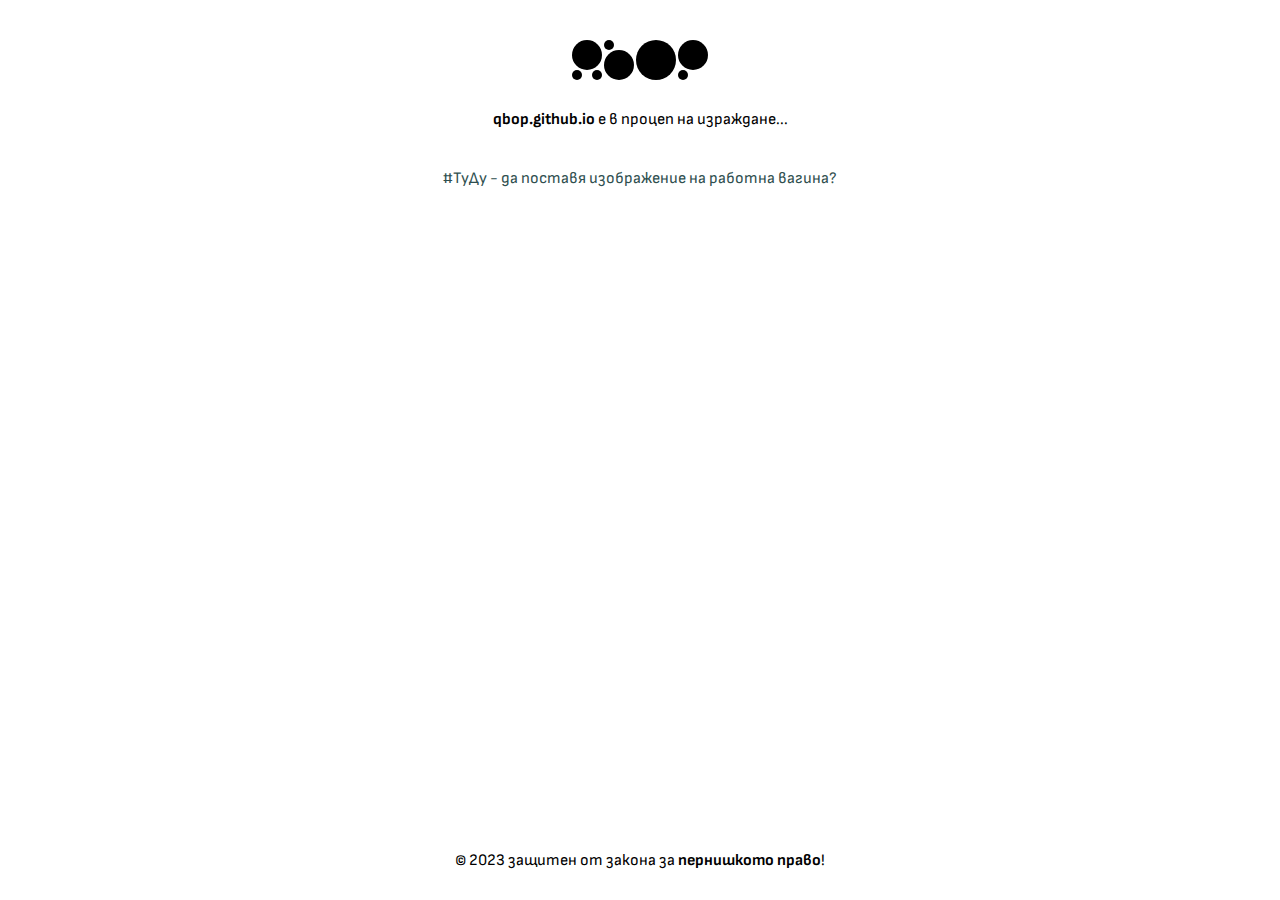
<file: index.html>
<!doctype html>
<html lang="bg">

<head>
    <meta charset="utf-8">
    <meta name="viewport" content="width=device-width, initial-scale=1">
    <meta name="description" content="qbop">
    <meta name="keywords" content="прилошения,тарикатури,qbop">
    <meta name="author" content="qbop">
    <title>qbop</title>
    <link rel="apple-touch-icon" sizes="180x180" href="images/favicon/apple-touch-icon.png">
    <link rel="icon" type="image/png" sizes="32x32" href="images/favicon/favicon-32x32.png">
    <link rel="icon" type="image/png" sizes="16x16" href="images/favicon/favicon-16x16.png">
    <link rel="manifest" href="images/favicon/site.webmanifest">
    <link href="css/qbop.css" rel="stylesheet">
    <link href="css/logo.css" rel="stylesheet">
</head>

<body>
    <header class="logo">
        <div class="q1"></div>
        <div class="q2"></div>
        <div class="q3"></div>
        <div class="b1"></div>
        <div class="b2"></div>
        <div class="o1"></div>
        <div class="p1"></div>
        <div class="p2"></div>
    </header>

    <main>
        <p><b>qbop.github.io</b> е в процеп на израждане...</p>
        <p class="todo">#ТуДу - да поставя изображение на работна вагина?</p>
    </main>

    <footer>
        <p>
            &copy; 2023 защитен от закона за <span title="право у... гъзо" class="bold pointer">пернишкото право</span>!
        </p>
    </footer>
</body>

</html>
</file>
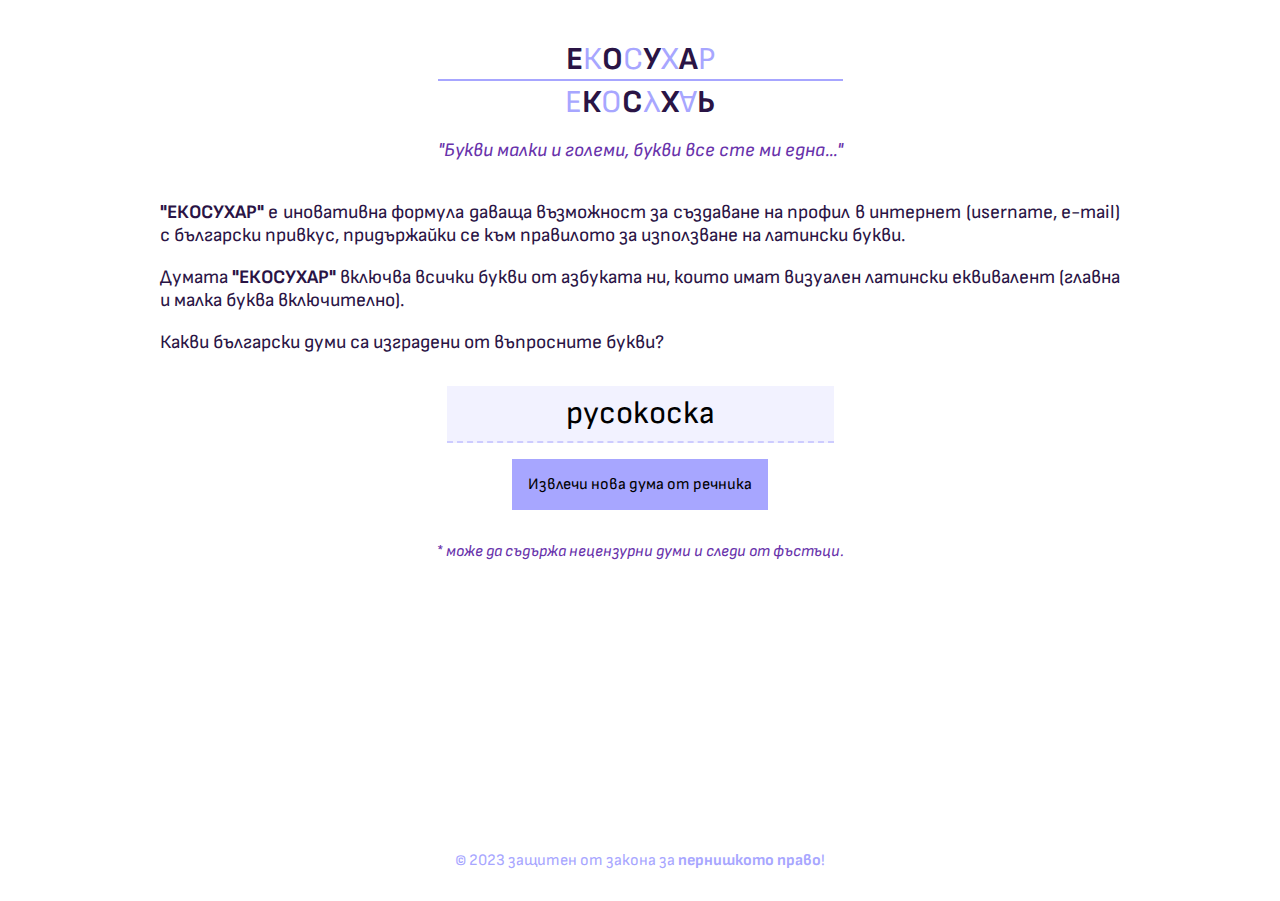
<file: ekocyxap/index.html>
<!doctype html>
<html lang="bg">

<head>
    <meta charset="utf-8">
    <meta name="viewport" content="width=device-width, initial-scale=1">
    <meta name="description" content="qbop">
    <meta name="keywords" content="прилошения,тарикатури,qbop">
    <meta name="author" content="qbop">
    <title>Ekocyxap</title>
    <link rel="apple-touch-icon" sizes="180x180" href="../images/favicon/apple-touch-icon.png">
    <link rel="icon" type="image/png" sizes="32x32" href="../images/favicon/favicon-32x32.png">
    <link rel="icon" type="image/png" sizes="16x16" href="../images/favicon/favicon-16x16.png">
    <link rel="manifest" href="../images/favicon/site.webmanifest">
    <link href="../css/qbop.css" rel="stylesheet">
    <link href="../css/logo.css" rel="stylesheet">
    <link href="ekocyxap.css" rel="stylesheet">
</head>

<body class="ekocyxap">
    <header>
        <div class="h1">Е<span>К</span>О<span>С</span>У<span>Х</span>А<span>Р</span>
        </div>
        <hr />
        <div class="h1 inverted"><span>Е</span>К<span>О</span>С<span>У</span>Х<span>А</span>Р</div>
        <p class="slogan"><i>"Букви малки и големи, букви все сте ми една..."</i></p>
    </header>

    <main>
        <p>
            <b>"ЕКОСУХАР"</b> е иновативна формула даваща възможност за създаване на профил в интернет (username,
            e-mail) с български привкус, придържайки се към правилото за използване на латински букви.
        </p>

        <p>
            Думата <b>"ЕКОСУХАР"</b> включва всички букви от азбуката ни, които имат визуален латински
            еквивалент (главна и малка буква включително).
        </p>

        <p>
            Какви български думи са изградени от въпросните букви?
        </p>

        <form onsubmit="Ekocyxap.generateWord(event)">
            <input id="word" type="text" readonly value="pycokocka" /><br />
            <button type="submit">Извлечи нова дума от речника</button>
        </form>

        <p class="text-center hint"><i>* може да съдържа нецензурни думи и следи от фъстъци.</i></p>

    </main>

    <footer>
        <p>
            &copy; 2023 защитен от закона за <span title="право у... гъзо" class="bold pointer">пернишкото право</span>!
        </p>
    </footer>

    <script src="ekocyxap.js"></script>
</body>

</html>
</file>
<file: css/qbop.css>
@font-face {
   font-family: "SofiaSans-Regular";
   src: url('../fonts/SofiaSans-Regular.ttf')
}

@font-face {
   font-family: "SofiaSans-Italic";
   src: url('../fonts/SofiaSans-Italic.ttf')
}

@font-face {
   font-family: "SofiaSans-Bold";
   src: url('../fonts/SofiaSans-Bold.ttf')
}

body {
   max-width: 960px;
   padding: 40px 40px 20px 40px;
   margin: 0 auto;
}

body * {
   font-family: 'SofiaSans-Regular', sans-serif;
}

h1,
h2,
h3,
.h1,
.h2,
.h3 {
   font-family: "SofiaSans-Bold";
}

i,
.italic {
   font-family: "SofiaSans-Italic";
}

b,
.bold {
   font-family: "SofiaSans-Bold";
}

.pointer {
   cursor: pointer;
}

header {
   text-align: center;
   margin: 0 auto 30px auto;
}

main {
   text-align: center;
   min-height: calc(100vh - 170px);
}

footer {
   height: 40px;
   display: flex;
   align-items: center;
   justify-content: center;
   font-size: 1rem;
}

.todo {
   margin-top: 40px;
   color: darkslategray;
}

.text-center {
   text-align: center;
}
</file>
<file: css/logo.css>
:root {
   --small-dot-diameter: 10px;
   --middle-dot-diameter: calc(var(--small-dot-diameter) * 3);
   --large-dot-diameter: calc(var(--small-dot-diameter) * 4);
   --dot-spacer: calc(var(--small-dot-diameter) / 5);
   --qbop-canvas-width: calc(var(--middle-dot-diameter) * 3 + var(--dot-spacer) * 3 + var(--large-dot-diameter));
}

.logo {
   position: relative;
   width: var(--qbop-canvas-width);
   height: var(--large-dot-diameter);
}

.logo > div {
   position: absolute;
   background-color: black;
   border-radius: 50% 50%;
}

.q1 {
   width: var(--middle-dot-diameter);
   height: var(--middle-dot-diameter);
   top: 0;
   left: 0;
}

.q2 {
   width: var(--small-dot-diameter);
   height: var(--small-dot-diameter);
   top: var(--middle-dot-diameter);
   left: 0;
}

.q3 {
   width: var(--small-dot-diameter);
   height: var(--small-dot-diameter);
   top: var(--middle-dot-diameter);
   left: calc(var(--small-dot-diameter) * 2);
}

.b1 {
   width: var(--small-dot-diameter);
   height: var(--small-dot-diameter);
   top: 0;
   left: calc(var(--middle-dot-diameter) + var(--dot-spacer));
}

.b2 {
   width: var(--middle-dot-diameter);
   height: var(--middle-dot-diameter);
   top: var(--small-dot-diameter);
   left: calc(var(--middle-dot-diameter) + var(--dot-spacer));

}

.o1 {
   width: var(--large-dot-diameter);
   height: var(--large-dot-diameter);
   top: 0;
   left: calc(var(--middle-dot-diameter) * 2 + var(--dot-spacer) * 2);
}

.p1 {
   width: var(--middle-dot-diameter);
   height: var(--middle-dot-diameter);
   top: 0;
   left: calc(var(--middle-dot-diameter) * 2 + var(--large-dot-diameter) + var(--dot-spacer) * 3);
}

.p2 {
   width: var(--small-dot-diameter);
   height: var(--small-dot-diameter);
   top: var(--middle-dot-diameter);
   left: calc(var(--middle-dot-diameter) * 2 + var(--large-dot-diameter) + var(--dot-spacer) * 3);
}
</file>
<file: ekocyxap/ekocyxap.css>
.ekocyxap h1 {
    margin: 0;
}

.ekocyxap .slogan {
    color: #6832AB;
}

.ekocyxap header span {
    color: #A7A6FF;
}

.inverted {
    transform: scale(1, -1);
}

.ekocyxap .h1 {
    font-size: 2rem;
}

.ekocyxap hr {
    margin: 0;
    border: none;
    height: 2px;
    background-color: #A7A6FF;
}

.ekocyxap header {
    display: inline-block;
    margin: 0 auto;
}

.ekocyxap main {
    text-align: justify;
    min-height: calc(100vh - 260px);
}

body.ekocyxap {
    text-align: center;
    font-size: 1.2rem;
    color: #2A1445;
}

.ekocyxap form {
    text-align: center;
    margin: 2rem 0;
}

.ekocyxap input {
    font-size: 2rem;
    padding: 0.5rem;
    background-color: #F2F2FF;
    text-align: center;
    margin-bottom: 1rem;
    border: none;
    border-bottom: dashed 2px #CDCCFF;
    max-width: 100%;
}

.ekocyxap input.shuffling {
    color: #DEDEFF;
}

.ekocyxap button {
    font-size: 1rem;
    padding: 1rem;
    cursor: pointer;
    border: none;
    background-color: #A7A6FF;
}

.ekocyxap .hint {
    font-size: 1rem;
    color: #6832AB
}

.ekocyxap footer {
    color: #A7A6FF;
}
</file>
